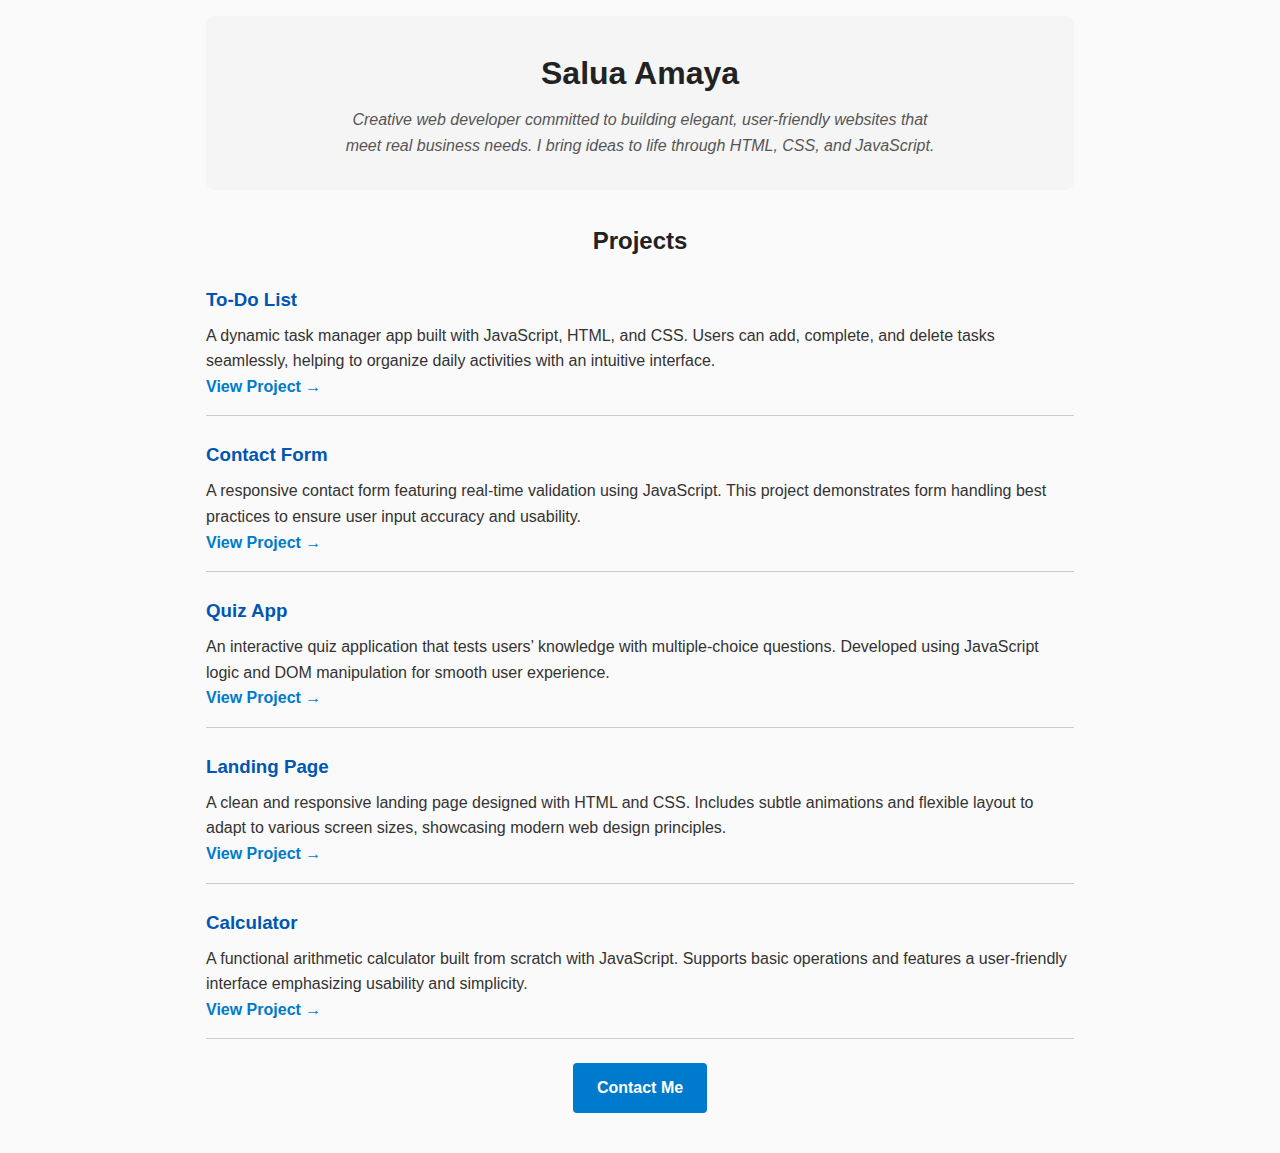
<file: index.html>
<!DOCTYPE html>
<html lang="en">
<head>
<meta charset="UTF-8" />
<meta name="viewport" content="width=device-width, initial-scale=1" />
<title>Salua Amaya | Portfolio</title>
<link rel="stylesheet" href="css/style.css" />
</head>
<body>

<header>
<h1>Salua Amaya</h1>
<p class="tagline">
Creative web developer committed to building elegant, user-friendly websites that meet real business needs. I bring ideas to life through HTML, CSS, and JavaScript.
</p>
</header>

<main>

<section id="projects">
<h2>Projects</h2>

<div class="project">
<h3>To-Do List</h3>
<p>A dynamic task manager app built with JavaScript, HTML, and CSS. Users can add, complete, and delete tasks seamlessly, helping to organize daily activities with an intuitive interface.</p>
<a href="https://github.com/saluamaya/todo-list" target="_blank">View Project &rarr;</a>
</div>

<div class="project">
<h3>Contact Form</h3>
<p>A responsive contact form featuring real-time validation using JavaScript. This project demonstrates form handling best practices to ensure user input accuracy and usability.</p>
<a href="https://github.com/saluamaya/contact-form" target="_blank">View Project &rarr;</a>
</div>

<div class="project">
<h3>Quiz App</h3>
<p>An interactive quiz application that tests users’ knowledge with multiple-choice questions. Developed using JavaScript logic and DOM manipulation for smooth user experience.</p>
<a href="https://github.com/saluamaya/quiz-app" target="_blank">View Project &rarr;</a>
</div>

<div class="project">
<h3>Landing Page</h3>
<p>A clean and responsive landing page designed with HTML and CSS. Includes subtle animations and flexible layout to adapt to various screen sizes, showcasing modern web design principles.</p>
<a href="https://github.com/saluamaya/landing-page" target="_blank">View Project &rarr;</a>
</div>

<div class="project">
<h3>Calculator</h3>
<p>A functional arithmetic calculator built from scratch with JavaScript. Supports basic operations and features a user-friendly interface emphasizing usability and simplicity.</p>
<a href="https://github.com/saluamaya/calculator" target="_blank">View Project &rarr;</a>
</div>

</section>

<section id="contact-link">
<a href="contact.html" class="btn-contact">Contact Me</a>
</section>


</main>

</body>
</html>
</file>
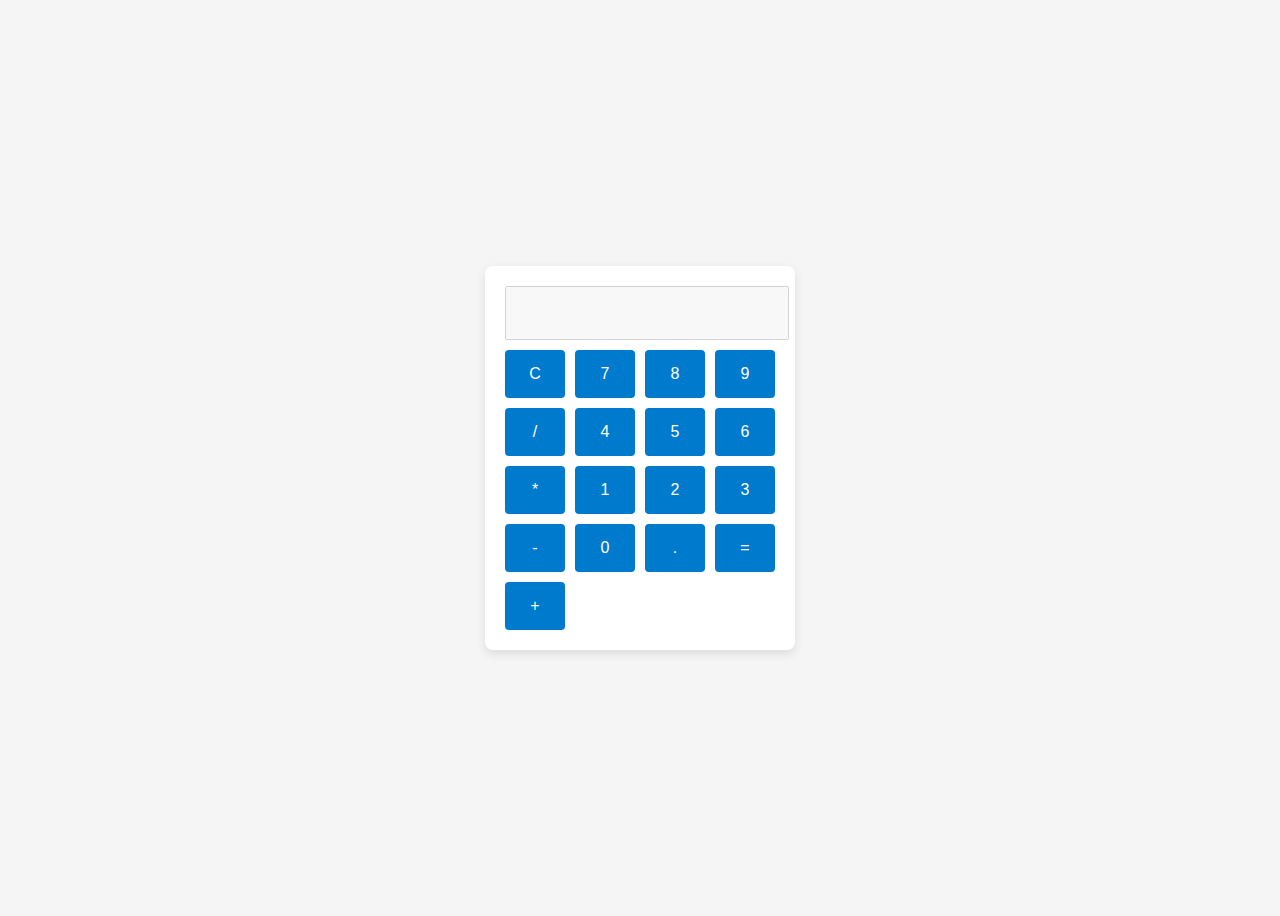
<file: projects/calculator/index.html>
<!DOCTYPE html>
<html lang="en">
<head>
<meta charset="UTF-8" />
<meta name="viewport" content="width=device-width, initial-scale=1.0" />
<title>Calculator</title>
<link rel="stylesheet" href="style.css" />
</head>
<body>
<div class="calculator">
<input type="text" id="display" disabled />
<div class="buttons">
<button onclick="clearDisplay()">C</button>
<button onclick="appendToDisplay('7')">7</button>
<button onclick="appendToDisplay('8')">8</button>
<button onclick="appendToDisplay('9')">9</button>
<button onclick="appendToDisplay('/')">/</button>
<button onclick="appendToDisplay('4')">4</button>
<button onclick="appendToDisplay('5')">5</button>
<button onclick="appendToDisplay('6')">6</button>
<button onclick="appendToDisplay('*')">*</button>
<button onclick="appendToDisplay('1')">1</button>
<button onclick="appendToDisplay('2')">2</button>
<button onclick="appendToDisplay('3')">3</button>
<button onclick="appendToDisplay('-')">-</button>
<button onclick="appendToDisplay('0')">0</button>
<button onclick="appendToDisplay('.')">.</button>
<button onclick="calculate()">=</button>
<button onclick="appendToDisplay('+')">+</button>
</div>
</div>

<script src="script.js"></script>
</body>
</html>
</file>
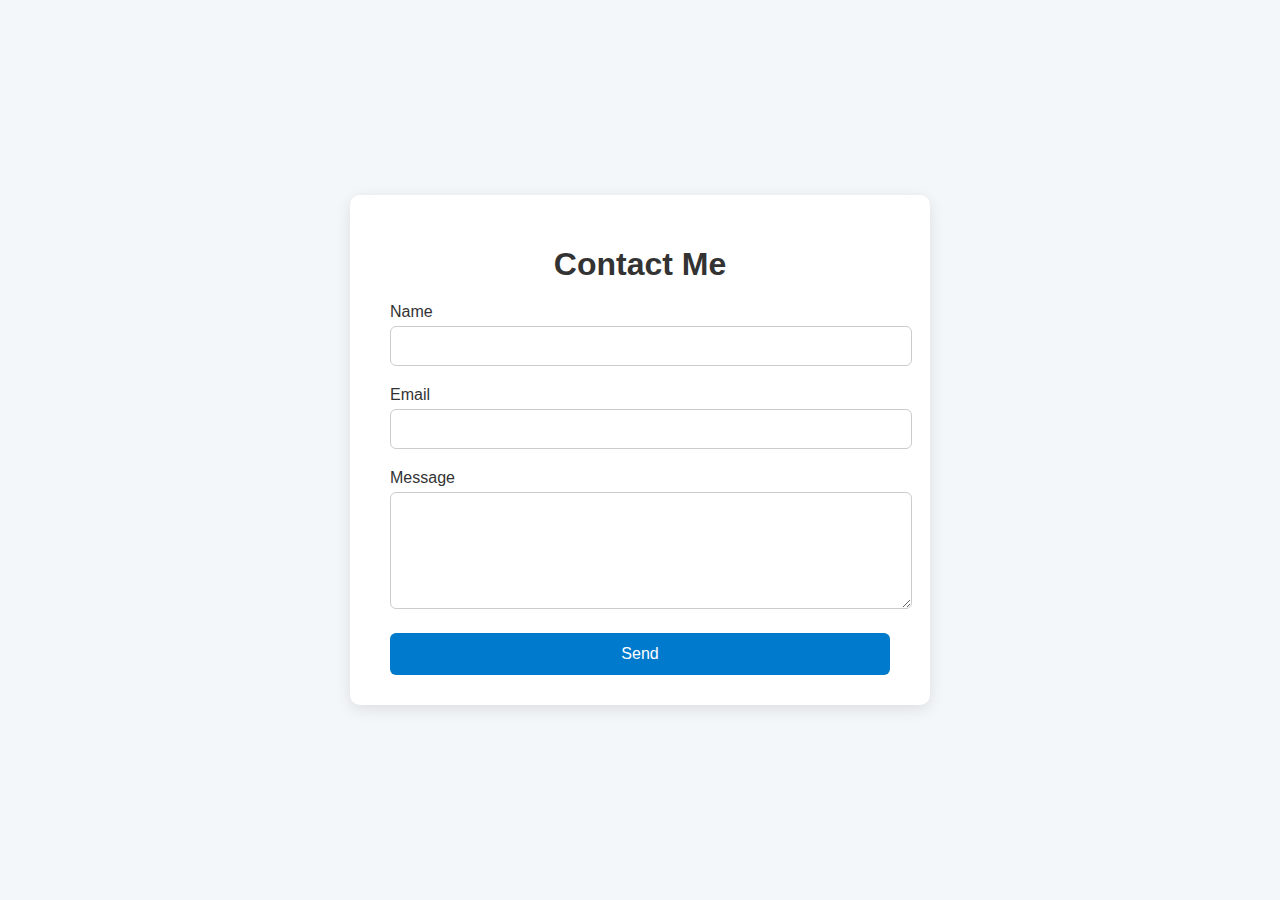
<file: projects/contact-form/index.html>
<!DOCTYPE html>
<html lang="en">
<head>
  <meta charset="UTF-8" />
  <meta name="viewport" content="width=device-width, initial-scale=1.0"/>
  <title>Contact Form | Salua Amaya</title>
  <link rel="stylesheet" href="style.css" />
</head>
<body>

  <div class="form-container">
    <h1>Contact Me</h1>
    <form id="contact-form" novalidate>
      <div class="form-group">
        <label for="name">Name</label>
        <input type="text" id="name" required />
        <small class="error-message"></small>
      </div>

      <div class="form-group">
        <label for="email">Email</label>
        <input type="email" id="email" required />
        <small class="error-message"></small>
      </div>

      <div class="form-group">
        <label for="message">Message</label>
        <textarea id="message" rows="5" required></textarea>
        <small class="error-message"></small>
      </div>

      <button type="submit">Send</button>
    </form>

    <div id="success-message" class="success hide">Thank you! Your message has been sent.</div>
  </div>

  <script src="script.js"></script>
</body>
</html>
</file>
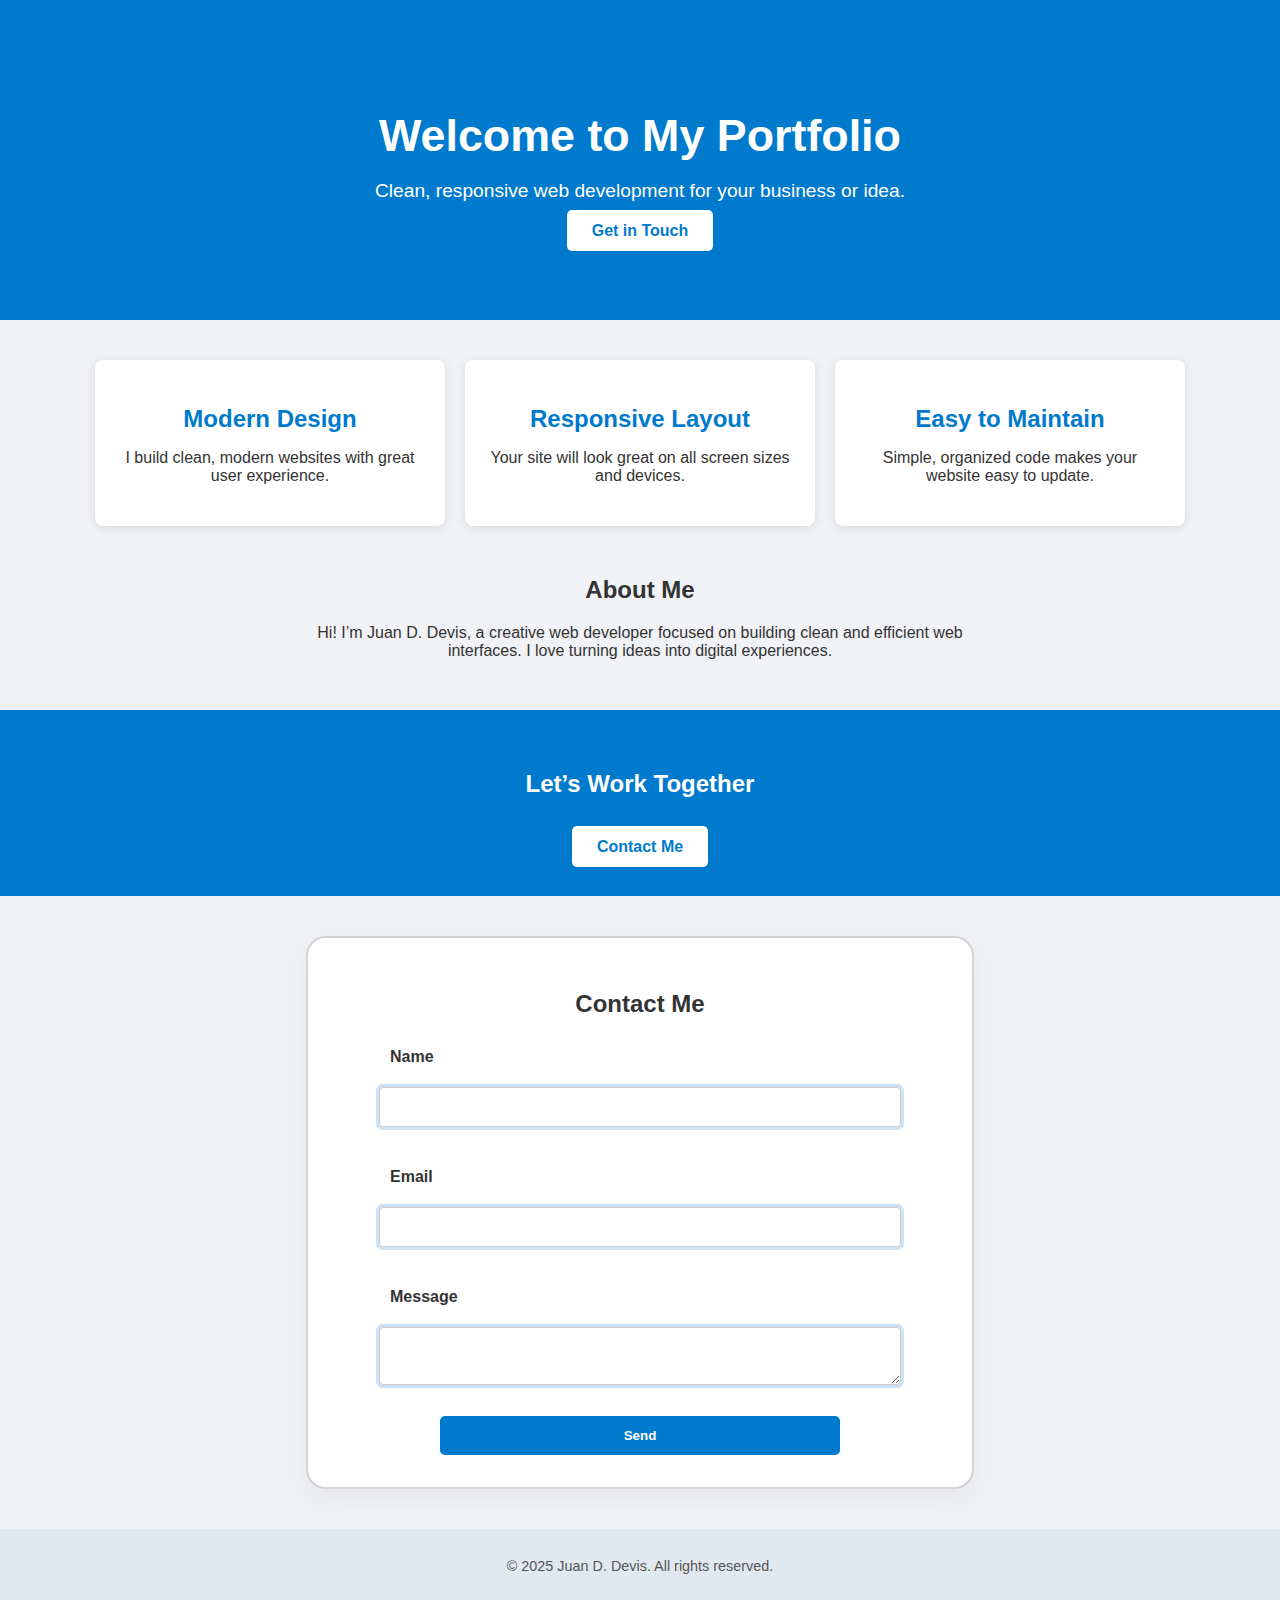
<file: projects/landing-page/index.html>
<!DOCTYPE html>
<html lang="en">
<head>
  <meta charset="UTF-8" />
  <meta name="viewport" content="width=device-width, initial-scale=1.0" />
  <title>Landing Page | Juan D. Devis</title>
  <link rel="stylesheet" href="style.css" />
</head>
<body>

  <header class="hero">
    <h1>Welcome to My Portfolio</h1>
    <p>Clean, responsive web development for your business or idea.</p>
    <a href="#contact" class="btn">Get in Touch</a>
  </header>

  <section class="features">
    <div class="feature">
      <h2>Modern Design</h2>
      <p>I build clean, modern websites with great user experience.</p>
    </div>
    <div class="feature">
      <h2>Responsive Layout</h2>
      <p>Your site will look great on all screen sizes and devices.</p>
    </div>
    <div class="feature">
      <h2>Easy to Maintain</h2>
      <p>Simple, organized code makes your website easy to update.</p>
    </div>
  </section>

  <section class="about" id="about">
    <h2>About Me</h2>
    <p class="about-text">Hi! I’m Juan D. Devis, a creative web developer focused on building clean and efficient web interfaces. I love turning ideas into digital experiences.</p>
  </section>

  <section class="cta" id="contact">
    <h2>Let’s Work Together</h2>
    <a href="#contact" class="btn">Contact Me</a>
  </section>

  <section class="contact-section" id="contact">
    <h2>Contact Me</h2>
    <form action="https://formsubmit.co/jdevisc@gmail.com" method="POST">
      <input type="hidden" name="_next" value="thank-you.html" />
      <input type="hidden" name="_captcha" value="false" />

      <label for="name">Name</label>
      <input id="name" name="name" type="text" required />

      <label for="email">Email</label>
      <input id="email" name="email" type="email" required />

      <label for="message">Message</label>
      <textarea id="message" name="message" required></textarea>

      <button type="submit">Send</button>
    </form>
  </section>

  <footer>
    <p>© 2025 Juan D. Devis. All rights reserved.</p>
  </footer>

</body>
</html>
</file>
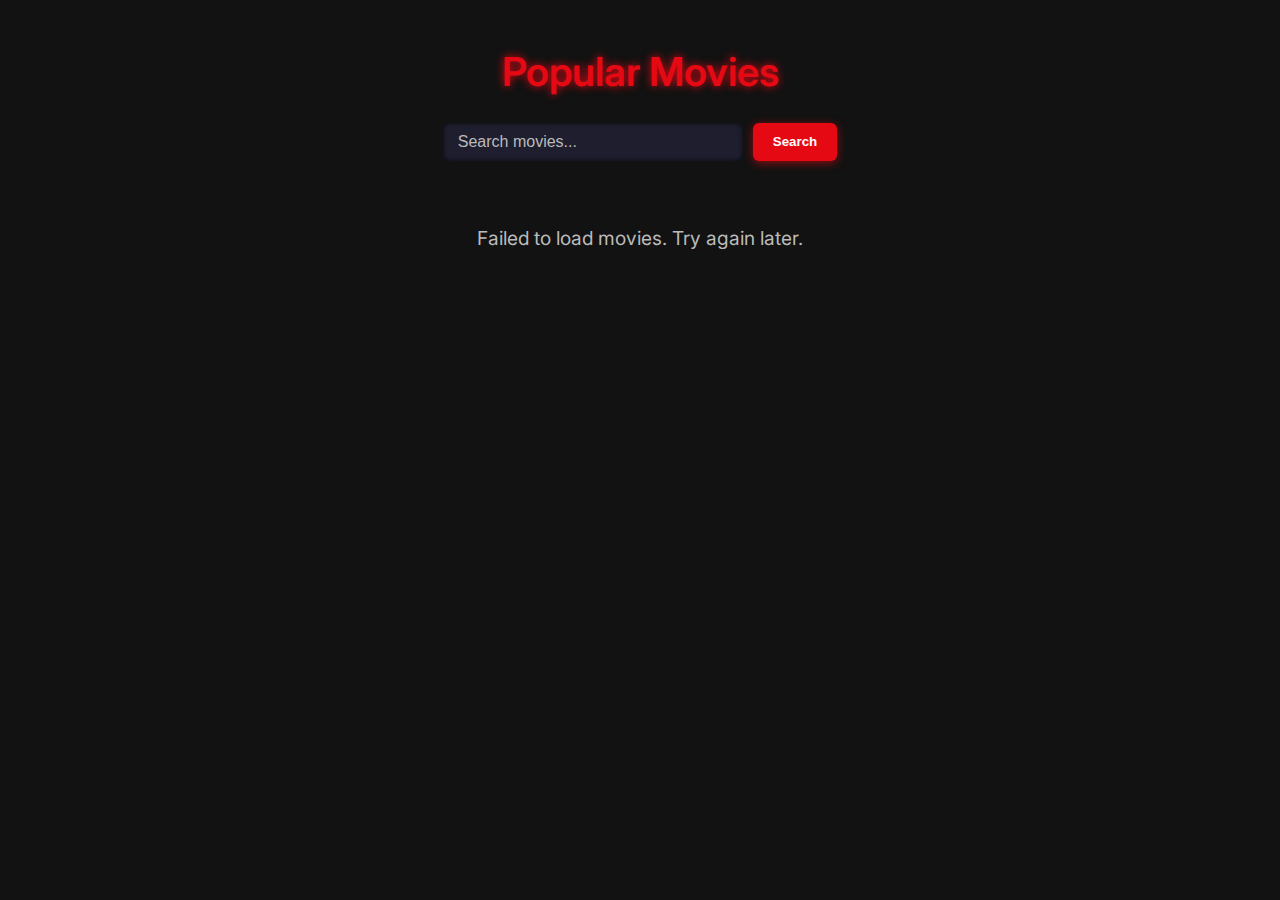
<file: projects/popular-movie/index.htm>
<!DOCTYPE html>
<html lang="en">
<head>
  <meta charset="UTF-8" />
  <meta name="viewport" content="width=device-width, initial-scale=1" />
  <title>Popular Movies | Salua Amaya</title>
  <link rel="stylesheet" href="style.css" />
</head>
<body>

  <header>
    <h1>Popular Movies</h1>
    <form id="search-form">
      <input type="text" id="search-input" placeholder="Search movies..." />
      <button type="submit">Search</button>
    </form>
  </header>

  <main id="movies-container">
    <!-- Aquí insertaremos las películas -->
  </main>

  <div id="message"></div>

  <script src="script.js"></script>
</body>
</html>
</file>
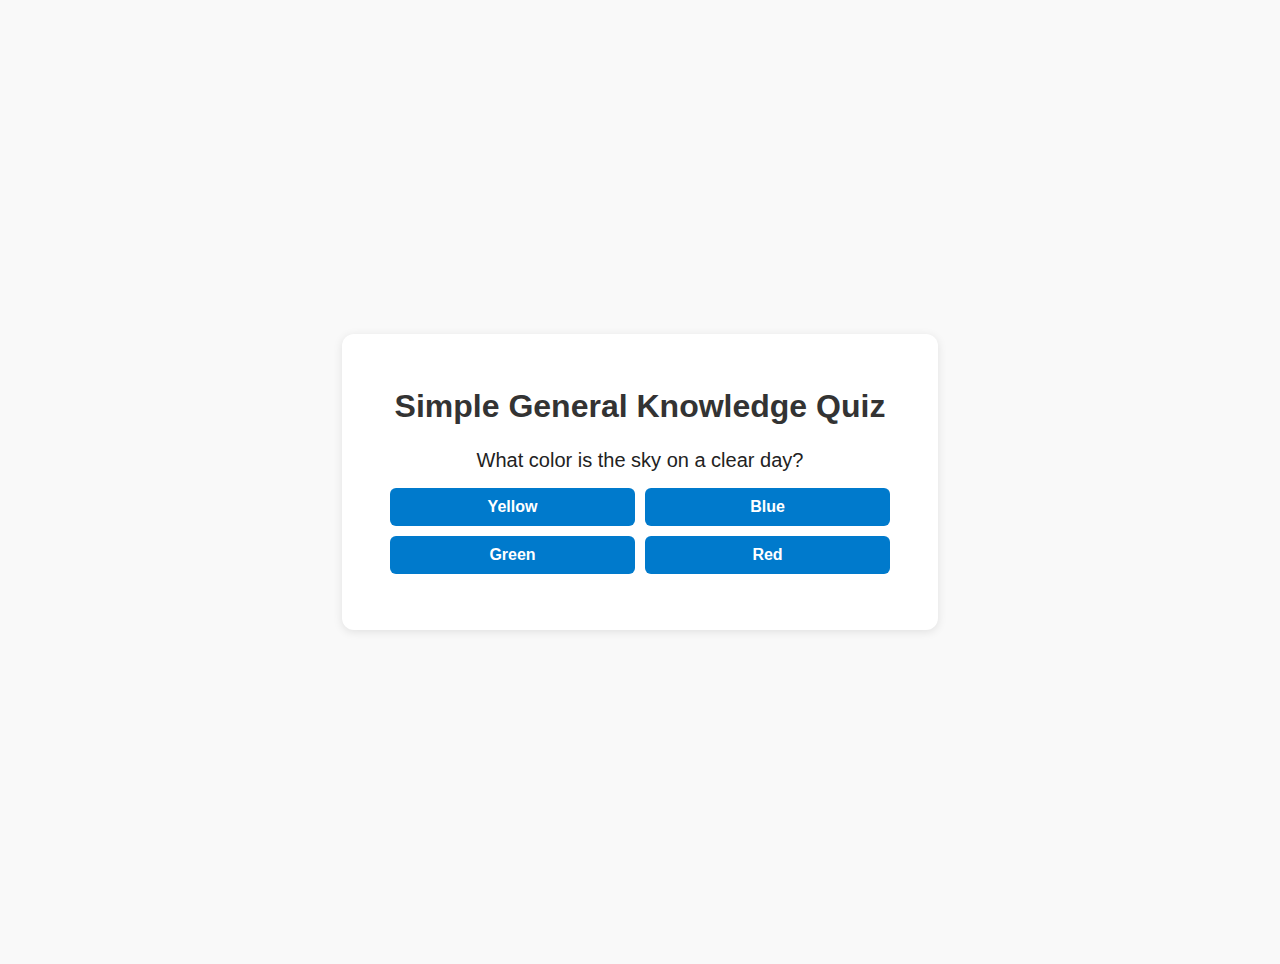
<file: projects/quiz-app/index.html>
<!DOCTYPE html>
<html lang="en">
<head>
  <meta charset="UTF-8" />
  <meta name="viewport" content="width=device-width, initial-scale=1" />
  <title>Simple Quiz App | Salua Amaya</title>
  <link rel="stylesheet" href="style.css" />
</head>
<body>

  <div class="container">
    <h1>Simple General Knowledge Quiz</h1>

    <div id="timer"></div>

    <div id="progress-bar-container">
      <div id="progress-bar"></div>
    </div>

    <div id="quiz">
      <div id="question-container">
        <div id="question">Question text</div>
        <div id="answer-buttons" class="btn-grid"></div>
      </div>
    </div>

    <div id="result" class="hide">
      <h2>Your score: <span id="score">0</span> / <span id="total">0</span></h2>
      <div id="high-score">Best score: <span id="best-score">0</span></div>
      <button id="restart-btn" class="btn">Restart Quiz</button>
    </div>
  </div>

  <script src="script.js"></script>
</body>
</html>
</file>
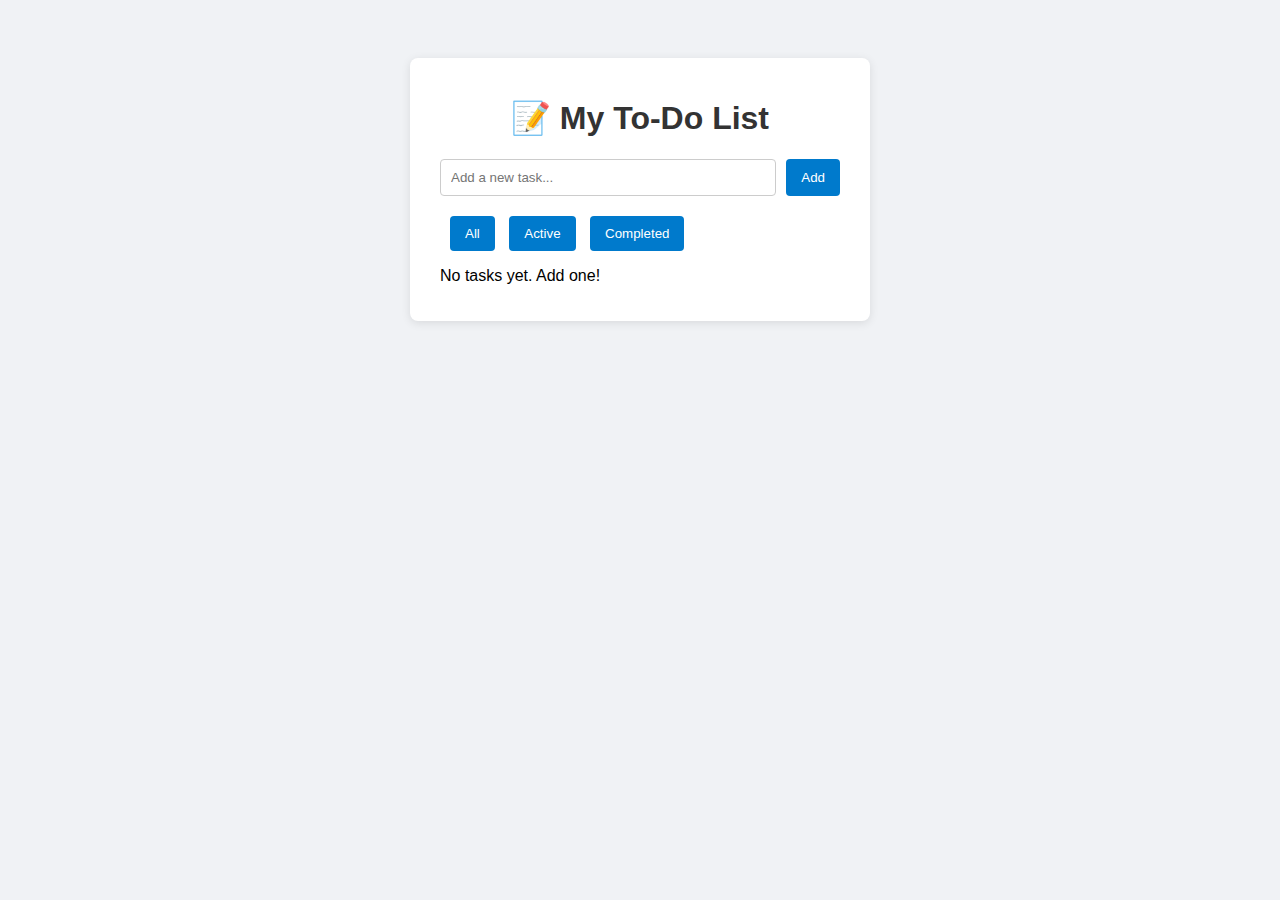
<file: projects/todo-list/index.html>
<!DOCTYPE html>
<html lang="en">
<head>
  <meta charset="UTF-8" />
  <meta name="viewport" content="width=device-width, initial-scale=1.0" />
  <title>To-Do List | Salua Amaya</title>
  <link href="https://fonts.googleapis.com/css2?family=Inter:wght@400;600&display=swap" rel="stylesheet" />
  <link rel="stylesheet" href="style.css" />
</head>
<body>
  <main class="container">
    <h1>📝 My To-Do List</h1>
    
    <form id="todo-form" autocomplete="off">
      <input type="text" id="todo-input" placeholder="Add a new task..." required />
      <button type="submit">Add</button>
    </form>

<div class="filters">
  <button data-filter="all" class="filter-btn active">All</button>
  <button data-filter="active" class="filter-btn">Active</button>
  <button data-filter="completed" class="filter-btn">Completed</button>
</div>

    <ul id="todo-list" aria-live="polite"></ul>
    
    <p id="empty-message">No tasks yet. Add one!</p>
  </main>

  <script src="script.js"></script>
</body>
</html>
</file>
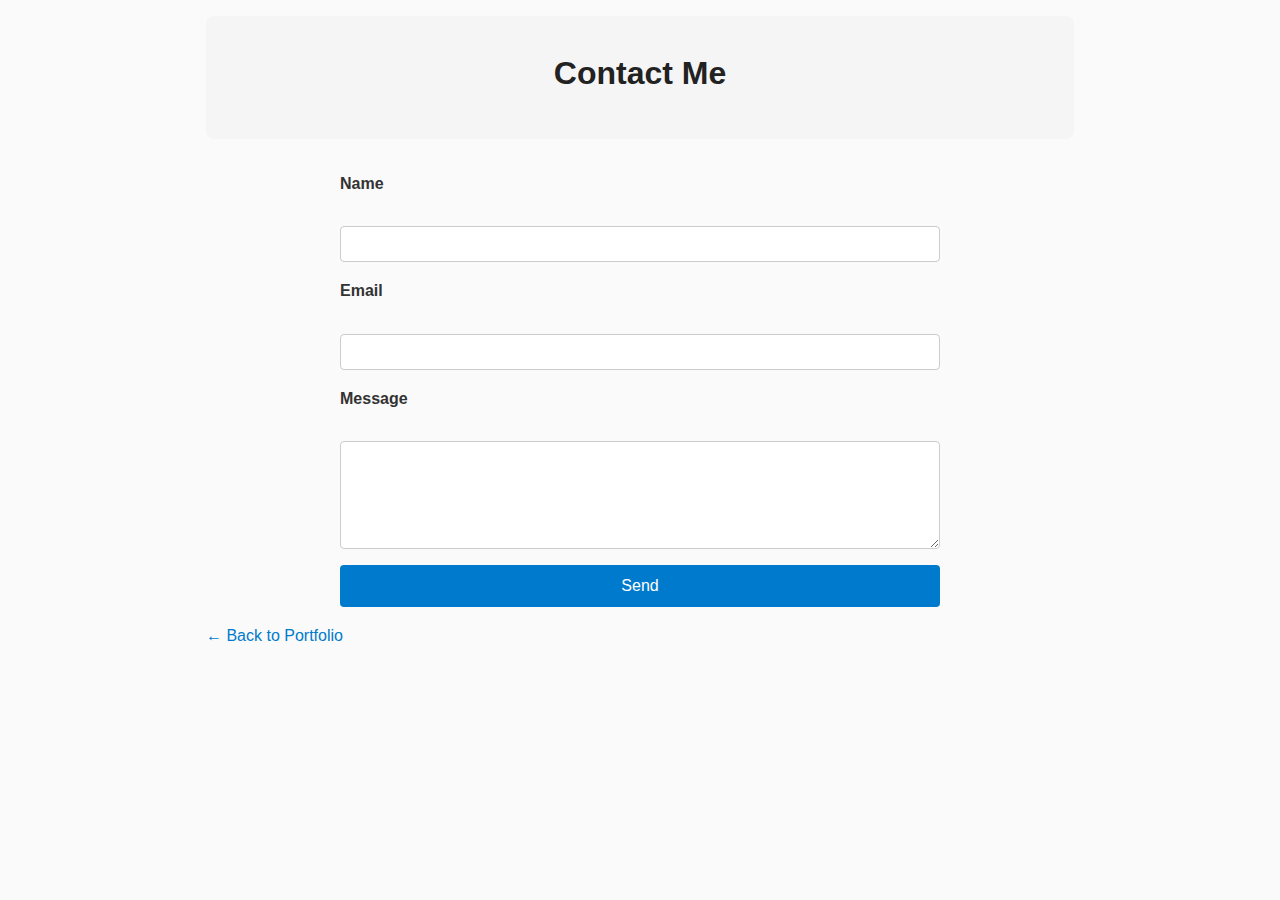
<file: contact.html>
<!DOCTYPE html>
<html lang="en">
<head>
<meta charset="UTF-8" />
<meta name="viewport" content="width=device-width, initial-scale=1" />
<title>Contact | Salua Amaya</title>
<link rel="stylesheet" href="css/style.css" />
</head>
<body>

<header>
<h1>Contact Me</h1>
</header>

<main>
<form id="contact-form" novalidate>
<label for="name">Name</label><br />
<input type="text" id="name" name="name" required />

<label for="email">Email</label><br />
<input type="email" id="email" name="email" required />

<label for="message">Message</label><br />
<textarea id="message" name="message" rows="5" required></textarea>

<button type="submit">Send</button>
<p id="form-message"></p>
</form>

<p><a href="index.html">&larr; Back to Portfolio</a></p>
</main>

<script src="js/script.js"></script>
</body>
</html>
</file>
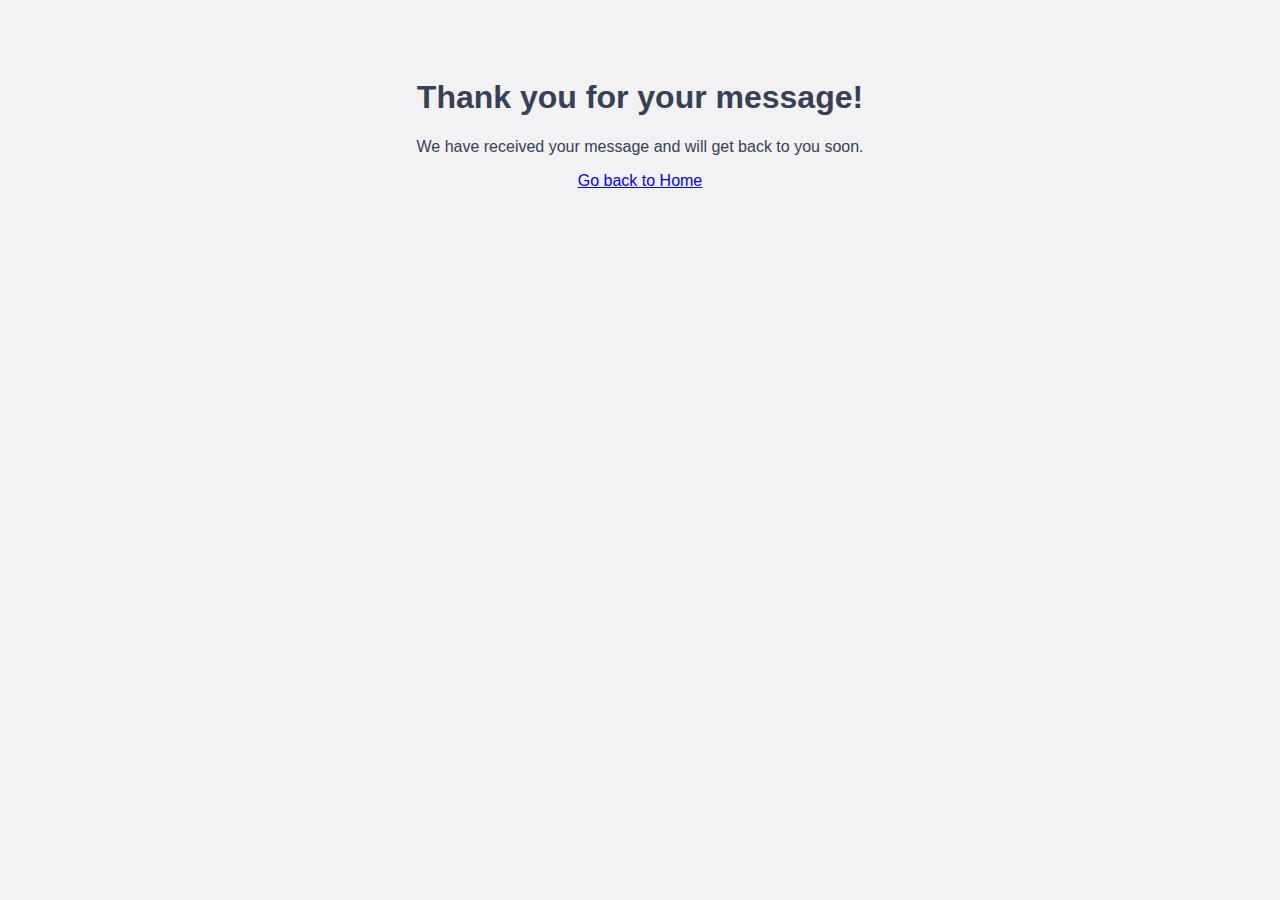
<file: thank-you.html>
<!DOCTYPE html>
<html lang="en">
<head>
  <meta charset="UTF-8" />
  <meta name="viewport" content="width=device-width, initial-scale=1" />
  <title>Thank You</title>
  <style>
    body {
      font-family: 'Lato', sans-serif;
      text-align: center;
      padding: 50px;
      background: #f2f2f5;
      color: #374054;
    }
  </style>
</head>
<body>
  <h1>Thank you for your message!</h1>
  <p>We have received your message and will get back to you soon.</p>
  <a href="index.html">Go back to Home</a>
</body>
</html>
</file>
<file: projects/calculator/style.css>
body {
font-family: Arial, sans-serif;
background: #f5f5f5;
display: flex;
justify-content: center;
align-items: center;
height: 100vh;
}

.calculator {
background: #fff;
padding: 20px;
border-radius: 8px;
box-shadow: 0 4px 10px rgba(0, 0, 0, 0.1);
}

#display {
width: 100%;
height: 40px;
margin-bottom: 10px;
font-size: 1.2rem;
text-align: right;
padding: 5px;
}

.buttons {
display: grid;
grid-template-columns: repeat(4, 60px);
gap: 10px;
}

button {
padding: 15px;
font-size: 1rem;
border: none;
background-color: #007acc;
color: white;
border-radius: 4px;
cursor: pointer;
}

button:hover {
background-color: #005f99;
}
</file>
<file: projects/contact-form/style.css>
body {
  font-family: Arial, sans-serif;
  background-color: #f4f7fa;
  display: flex;
  justify-content: center;
  align-items: center;
  height: 100vh;
  margin: 0;
}

.form-container {
  background: #fff;
  padding: 30px 40px;
  border-radius: 10px;
  box-shadow: 0 4px 15px rgba(0,0,0,0.1);
  width: 100%;
  max-width: 500px;
}

h1 {
  text-align: center;
  margin-bottom: 20px;
  color: #333;
}

.form-group {
  margin-bottom: 20px;
}

label {
  display: block;
  margin-bottom: 5px;
  color: #333;
}

input,
textarea {
  width: 100%;
  padding: 10px;
  border: 1px solid #ccc;
  border-radius: 6px;
  font-size: 16px;
}

input:focus,
textarea:focus {
  outline: none;
  border-color: #007acc;
}

button {
  width: 100%;
  padding: 12px;
  background-color: #007acc;
  color: white;
  border: none;
  border-radius: 6px;
  font-size: 16px;
  cursor: pointer;
  transition: background 0.3s ease;
}

button:hover {
  background-color: #005fa3;
}

.error-message {
  color: red;
  font-size: 13px;
  height: 14px;
  margin-top: 4px;
}

.success {
  text-align: center;
  margin-top: 20px;
  color: green;
}

.hide {
  display: none;
}
</file>
<file: projects/landing-page/style.css>
body {
  font-family: Arial, sans-serif;
  margin: 0;
  background: #f0f2f5;
  color: #333;
}

.hero {
  background: #007acc;
  color: white;
  text-align: center;
  padding: 80px 20px;
}

.hero h1 {
  margin-bottom: 10px;
  font-size: 2.8rem;
}

.hero p {
  font-size: 1.2rem;
  margin-bottom: 20px;
}

.about-text:hover {
  color: rgb(199, 42, 42);
  transition: color 0.2s ease; 
}

.btn {
  background: white;
  color: #007acc;
  padding: 12px 25px;
  text-decoration: none;
  font-weight: bold;
  border-radius: 5px;
  transition: background 0.3s ease;
}

.btn:hover {
  background: #005fa3;
  color: white;
}

.features {
  display: flex;
  flex-wrap: wrap;
  justify-content: center;
  margin: 40px 10px;
  gap: 20px;
}

.feature {
  background: white;
  flex: 1 1 250px;
  max-width: 300px;
  padding: 25px;
  border-radius: 8px;
  box-shadow: 0 2px 10px rgba(0,0,0,0.1);
  text-align: center;
}

.feature h2 {
  margin-bottom: 15px;
  color: #007acc;
}

.about {
  max-width: 700px;
  margin: 50px auto;
  padding: 0 15px;
  text-align: center;
}

.cta {
  background: #007acc;
  color: white;
  text-align: center;
  padding: 40px 20px;
}

.cta h2 {
  margin-bottom: 40px;
}

/* Contact Form*/
.contact-section {
  max-width: 600px;
  margin: 40px auto;
  padding: 2rem;
  background: white;
  border: 2px solid lightgray;
  border-radius: 20px;
  box-shadow: 0 10px 30px rgba(0, 0, 0, 0.05);
}

.contact-section h2 {
  text-align: center;
  margin-bottom: 20px;
}

.contact-section form {
  margin: 0 auto;
  max-width: 500px;
  display: flex;
  flex-direction: column;
  align-items: center;
  gap: 1rem;
}

@media (max-width: 500px) {
  .contact-section {
    padding: 1.5rem 1rem;
  }

  .contact-section form {
    max-width: 100%;
  }
}

.contact-section form label {
  align-self: flex-start;
  margin-top: 1rem;
  display: block;
  margin: 10px 0 5px;
  font-weight: bold;
}

.contact-section form input,
.contact-section form textarea {
  outline: none;
  border-color: #007acc;
  box-shadow: 0 0 0 3px rgba(0, 122, 204, 0.2);
  width: 100%;
  padding: 10px;
  border-radius: 4px;
  border: 1px solid #ccc;
  font-size: 1rem;
  margin-bottom: 15px;
  font-family: inherit;
  resize: vertical;
  transition: border-color 0.3s ease, box-shadow 0.3s ease;
}

.contact-section form button {
  background-color: #007acc;
  color: white;
  padding: 12px 20px;
  border: none;
  border-radius: 5px;
  cursor: pointer;
  font-weight: bold;
  transition: background-color 0.3s ease;
  width: 100%;
  max-width: 400px;
}

.contact-section form button:hover {
  background-color: #005fa3;
}

footer {
  text-align: center;
  padding: 15px 10px;
  background: #e2e8f0;
  color: #555;
  font-size: 0.9rem
}
</file>
<file: projects/quiz-app/style.css>
body {
  font-family: 'Inter', sans-serif;
  background-color: #f9f9f9;
  margin: 0;
  padding: 2rem;
  display: flex;
  justify-content: center;
  align-items: center;
  min-height: 100vh;
}

.container {
  background: white;
  padding: 2rem 3rem;
  border-radius: 12px;
  box-shadow: 0 2px 10px rgba(0,0,0,0.1);
  width: 100%;
  max-width: 500px;
  text-align: center;
}

h1 {
  margin-bottom: 1.5rem;
  color: #333;
}

#question {
  font-size: 1.25rem;
  margin-bottom: 1rem;
  color: #222;
}

.btn-grid {
  display: grid;
  grid-template-columns: repeat(2, 1fr);
  gap: 10px;
  margin-bottom: 1.5rem;
}

.btn {
  background-color: #007acc;
  border: none;
  color: white;
  padding: 10px 20px;
  border-radius: 6px;
  cursor: pointer;
  font-weight: 600;
  font-size: 1rem;
  transition: background-color 0.3s ease;
}

.btn:hover {
  background-color: #005ea3;
}

.btn.correct {
  background-color: #28a745;
}

.btn.wrong {
  background-color: #dc3545;
}

.hide {
  display: none;
}

.correct {
  background-color: #4caf50 !important; /* verde */
  color: white;
}

.incorrect {
  background-color: #f44336 !important; /* rojo */
  color: white;
  opacity: 0.6;
}

.selected-correct {
  box-shadow: 0 0 10px 3px #4caf50;
  transform: scale(1.05);
  transition: all 0.3s ease;
}

.selected-incorrect {
  box-shadow: 0 0 10px 3px #f44336;
  transform: scale(1.05);
  transition: all 0.3s ease;
}

.hide {
  display: none;
}

#score-container {
  text-align: center;
  margin-top: 30px;
}

#score-container h2 {
  font-size: 24px;
}

#score-container button {
  margin-top: 15px;
  padding: 10px 20px;
  background-color: #007acc;
  color: white;
  border: none;
  border-radius: 6px;
  cursor: pointer;
}
</file>
<file: projects/todo-list/style.css>
body {
font-family: Arial, sans-serif;
background-color: #f0f2f5;
display: flex;
justify-content: center;
padding-top: 50px;
}

.container {
background-color: #fff;
padding: 20px 30px;
border-radius: 8px;
box-shadow: 0 2px 10px rgba(0, 0, 0, 0.1);
width: 100%;
max-width: 400px;
}

h1 {
text-align: center;
color: #333;
}

form {
display: flex;
margin-bottom: 20px;
}

input {
flex: 1;
padding: 10px;
border: 1px solid #ccc;
border-radius: 4px;
}

button {
padding: 10px 15px;
border: none;
background-color: #007acc;
color: #fff;
margin-left: 10px;
cursor: pointer;
border-radius: 4px;
}

ul {
list-style: none;
padding: 0;
}

li {
background-color: #f9f9f9;
margin-bottom: 10px;
padding: 10px;
border-radius: 4px;
display: flex;
justify-content: space-between;
}

li.done {
text-decoration: line-through;
color: #888;
}

li button {
  background: transparent;
  border: none;
  color: #cc3333;
  font-weight: bold;
  cursor: pointer;
  font-size: 1.1rem;
  padding: 0 8px;
  line-height: 1;
  border-radius: 4px;
  transition: color 0.2s ease;
}

li button:hover {
  color: #ff0000;
}
</file>
<file: css/style.css>
/* Reset simple */
* {
margin: 0;
padding: 0;
box-sizing: border-box;
}

body {
font-family: Arial, sans-serif;
line-height: 1.6;
background-color: #fafafa;
color: #333;
padding: 1rem;
max-width: 900px;
margin: 0 auto;
}

header {
text-align: center;
padding: 2rem 1rem;
background-color: #f5f5f5;
margin-bottom: 2rem;
border-radius: 8px;
}

h1 {
margin-bottom: 0.5rem;
color: #222;
}

.tagline {
font-style: italic;
color: #555;
max-width: 600px;
margin: 0 auto;
}

section#projects h2,
section#contact-link {
text-align: center;
margin-bottom: 1.5rem;
color: #222;
}

.project {
border-bottom: 1px solid #ccc;
padding-bottom: 1rem;
margin-bottom: 1.5rem;
}

.project h3 {
color: #0056b3;
margin-bottom: 0.5rem;
}

.project a {
color: #007acc;
text-decoration: none;
font-weight: bold;
}

.project a:hover {
text-decoration: underline;
}

#contact-form {
max-width: 600px;
margin: auto;
display: flex;
flex-direction: column;
}

#contact-form label {
margin-bottom: 0.25rem;
font-weight: bold;
}

#contact-form input,
#contact-form textarea {
padding: 0.5rem;
margin-bottom: 1rem;
border: 1px solid #ccc;
border-radius: 4px;
font-family: inherit;
font-size: 1rem;
resize: vertical;
}

#contact-form button {
padding: 0.75rem 1.5rem;
background-color: #007acc;
color: white;
border: none;
border-radius: 4px;
cursor: pointer;
font-size: 1rem;
}

#contact-form button:hover {
background-color: #005ea3;
}

#form-message {
margin-top: 1rem;
font-weight: bold;
color: green;
}

.btn-contact {
display: inline-block;
padding: 0.75rem 1.5rem;
background-color: #007acc;
color: white;
text-decoration: none;
border-radius: 4px;
font-weight: bold;
}

.btn-contact:hover {
background-color: #005ea3;
}

main p a {
color: #007acc;
text-decoration: none;
}

main p a:hover {
text-decoration: underline;
}
</file>
<file: projects/popular-movie/style.css>
/* Fuentes y reset */
@import url('https://fonts.googleapis.com/css2?family=Inter:wght@400;600&display=swap');

* {
  box-sizing: border-box;
}

body {
  font-family: 'Inter', Arial, sans-serif;
  background-color: #121212;
  color: #ffffff;
  margin: 0;
  padding: 20px;
  min-height: 100vh;
  display: flex;
  flex-direction: column;
}

/* Header */
header {
  text-align: center;
  margin-bottom: 25px;
}

header h1 {
  font-weight: 600;
  font-size: 2.5rem;
  color: #e50914; /* rojo Netflix */
  text-shadow: 0 0 8px #e50914;
}

/* Formulario de búsqueda */
#search-form {
  margin-top: 15px;
  display: flex;
  justify-content: center;
  gap: 10px;
  flex-wrap: wrap;
}

#search-input {
  padding: 10px 15px;
  width: 300px;
  max-width: 90vw;
  border: none;
  border-radius: 6px;
  font-size: 1rem;
  outline: none;
  background-color: #1e1e2f; /* azul marino oscuro */
  color: #fff;
  box-shadow: inset 0 0 5px rgba(0,0,0,0.7);
  transition: background-color 0.3s ease;
}

#search-input::placeholder {
  color: #bbb;
}

#search-input:focus {
  background-color: #292946;
  box-shadow: 0 0 8px #e50914;
}

#search-form button {
  padding: 10px 20px;
  border: none;
  background-color: #e50914;
  color: #fff;
  font-weight: 600;
  border-radius: 6px;
  cursor: pointer;
  box-shadow: 0 2px 10px rgba(229, 9, 20, 0.6);
  transition: background-color 0.3s ease, box-shadow 0.3s ease;
}

#search-form button:hover,
#search-form button:focus {
  background-color: #bf0811;
  box-shadow: 0 4px 15px rgba(191, 8, 17, 0.8);
  outline: none;
}

/* Contenedor de películas */
#movies-container {
  display: grid;
  grid-template-columns: repeat(5, 1fr);
  gap: 20px;
  justify-content: center;
  margin-bottom: 40px;
}

/* Movie cards */
.movie {
  background-color: #1e1e2f;
  border-radius: 10px;
  overflow: hidden;
  box-shadow: 0 4px 15px rgba(0,0,0,0.7);
  display: flex;
  flex-direction: column;
  cursor: pointer;
  transition: transform 0.25s ease, box-shadow 0.25s ease;
  animation: fadeInUp 0.4s ease forwards;
}

.movie:hover {
  transform: scale(1.05);
  box-shadow: 0 6px 20px rgba(229, 9, 20, 0.8);
}

.movie img {
  width: 100%;
  height: auto;
  display: block;
  border-bottom: 1px solid #222;
}


.movie-content {
  padding: 12px 15px;
  flex-grow: 1;
  display: flex;
  flex-direction: column;
  justify-content: space-between;
}

.movie-title {
  font-weight: 600;
  margin: 0 0 8px;
  font-size: 1.15rem;
  color: #e50914;
  text-shadow: 0 0 5px #e50914;
}

.movie-year {
  font-weight: 400;
  color: #bbb;
  font-size: 0.9rem;
  margin-left: 6px;
}

.movie-overview {
  font-size: 0.9rem;
  color: #ddd;
  line-height: 1.3;
}

/* Mensajes */
#message {
  text-align: center;
  font-size: 1.2rem;
  color: #bbb;
  margin-bottom: 30px;
}

/* Modal */
.modal {
  position: fixed;
  top: 0;
  left: 0;
  width: 100vw;
  height: 100vh;
  background-color: rgba(18, 18, 18, 0.95);
  display: flex;
  justify-content: center;
  align-items: center;
  z-index: 100;
  padding: 20px;
  overflow-y: auto;
}

.modal.hidden {
  display: none;
}

.modal-content {
  background-color: #1e1e2f;
  border-radius: 12px;
  max-width: 800px;
  width: 100%;
  box-shadow: 0 8px 30px rgba(229, 9, 20, 0.8);
  display: flex;
  gap: 20px;
  padding: 20px;
  color: #fff;
  animation: fadeInScale 0.3s ease forwards;
}

.modal-content img {
  width: 300px;
  border-radius: 10px;
  object-fit: cover;
  box-shadow: 0 4px 15px rgba(0,0,0,0.7);
}

.modal-text {
  flex-grow: 1;
  display: flex;
  flex-direction: column;
  justify-content: center;
}

.modal-text h2 {
  margin-top: 0;
  color: #e50914;
  font-size: 2rem;
  text-shadow: 0 0 8px #e50914;
}

.modal-text p {
  margin: 10px 0;
  color: #ccc;
  line-height: 1.5;
  font-size: 1rem;
}

/* Botón cerrar modal */
.close-btn {
  position: absolute;
  top: 20px;
  right: 30px;
  font-size: 2.8rem;
  color: #e50914;
  cursor: pointer;
  user-select: none;
  transition: color 0.3s ease;
  font-weight: 900;
}

.close-btn:hover {
  color: #ff3333;
}

/* Footer */
footer {
  text-align: center;
  padding: 15px 0;
  font-size: 0.9rem;
  color: #666;
  border-top: 1px solid #2a2a40;
  margin-top: auto;
  user-select: none;
}

/* Animaciones */
@keyframes fadeInUp {
  0% {
    opacity: 0;
    transform: translateY(20px);
  }
  100% {
    opacity: 1;
    transform: translateY(0);
  }
}

@keyframes fadeInScale {
  0% {
    opacity: 0;
    transform: scale(0.95);
  }
  100% {
    opacity: 1;
    transform: scale(1);
  }
}

/* Responsive */

@media (max-width: 1200px) {
  #movies-container {
    grid-template-columns: repeat(4, 1fr);
  }
}

@media (max-width: 960px) {
  #movies-container {
    grid-template-columns: repeat(3, 1fr);
  }
}

@media (max-width: 660px) {
  #movies-container {
    grid-template-columns: repeat(2, 1fr);
  }
  .modal-content {
    flex-direction: column;
    max-width: 95vw;
  }
  .modal-content img {
    width: 100%;
    max-height: 400px;
  }
}

@media (max-width: 400px) {
  #movies-container {
    grid-template-columns: 1fr;
  }
}

.movie-rating {
  color: #ffffff; 
  font-weight: 600;
  margin: 4px 0 8px;
  font-size: 1rem;
  user-select: none;
}

.movie-genres {
  font-size: 0.85rem;
  color: #888;
  margin: 0 0 8px;
  font-style: italic;
  user-select: none;
}

#pagination {
  font-family: Arial, sans-serif;
  font-size: 1rem;
  color: #444;
}

#pagination button {
  background-color: #003366;
  border: none;
  color: white;
  padding: 8px 12px;
  margin: 0 10px;
  border-radius: 5px;
  cursor: pointer;
  transition: background-color 0.3s ease;
}

#pagination button:disabled {
  background-color: #ccc;
  cursor: not-allowed;
}

#pagination button:hover:not(:disabled) {
  background-color: #00509e;
}

:focus-visible {
  outline: 3px solid #00509e;
  outline-offset: 2px;
}
</file>
